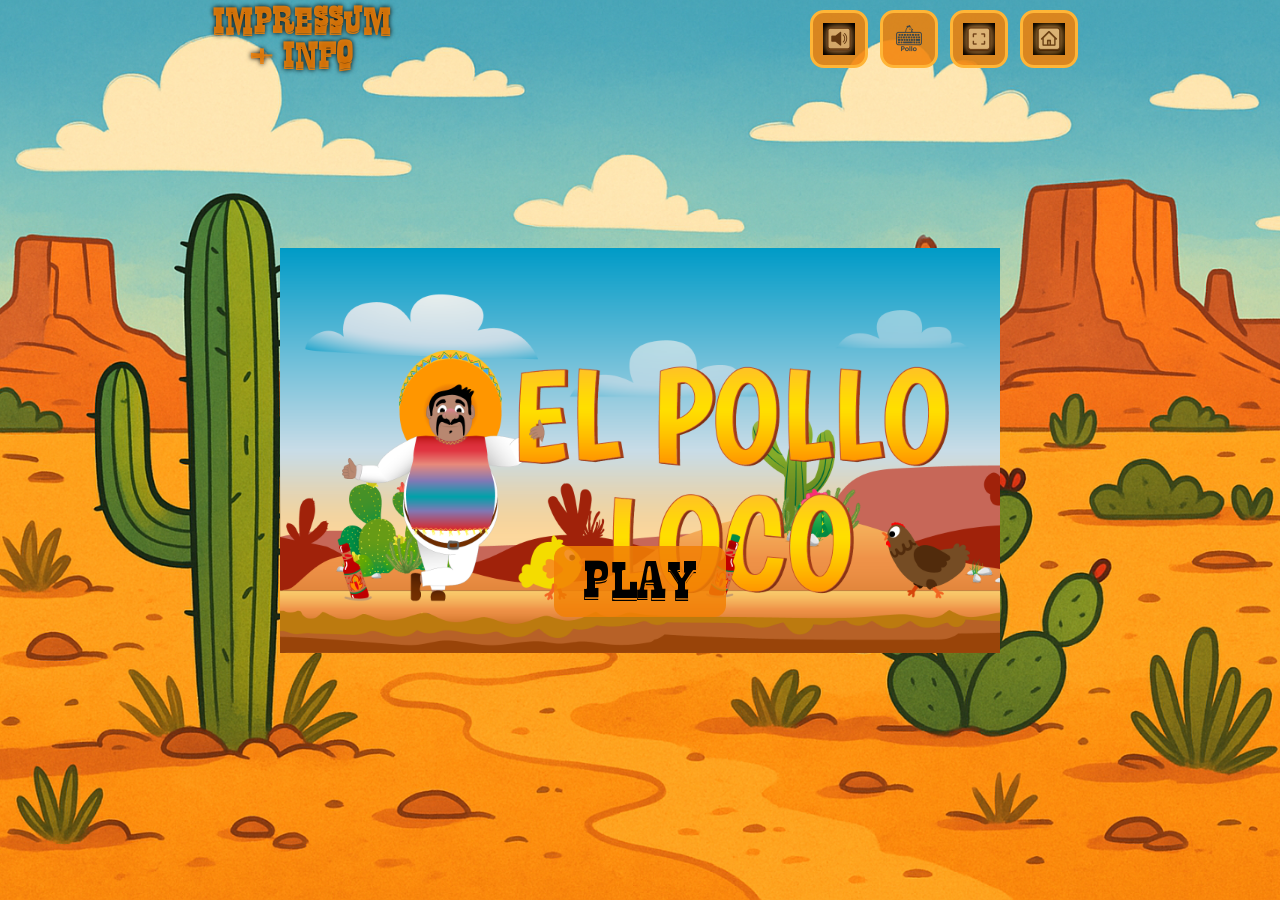
<file: index.html>
<!doctype html>
<html lang="de" translate="no">
  <head>
    <meta charset="UTF-8" />
    <meta http-equiv="X-UA-Compatible" content="IE=edge" />
    <meta name="viewport" content="width=device-width, initial-scale=1.0" />
    <title>El Pollo Loco</title>
    <link rel="icon" type="image/png" href="./img/favicon.png" />
    <link rel="stylesheet" href="./style.css?v=1.4" />
    <link rel="stylesheet" href="./styles/start-menue.css?v=1.3" />
    <link rel="stylesheet" href="./styles/cutscene.css?v=1.3" />
    <link rel="stylesheet" href="./styles/mediaqueries.css?v=1.4" />
  </head>

  <body>
    <div class="impressum-link">
      <a href="./html/impressum.html"
        ><span class="impressum-none">Impressum + Info</span></a
      >
      <div class="hud-top-right">
        <button
          id="hud-sound"
          onclick="toggleSound()"
          class="hud-btn"
          tabindex="-1"
          aria-label="Sound an oder aus"
        >
          <img id="sound-icon" src="img/volume_on.png" alt="" />
        </button>
        <button
          id="hud-keyboard"
          class="hud-btn"
          onclick="toggleKeyboardInfo()"
          aria-label="Tastaturbelegung anzeigen"
        >
          <img src="img/key_space.png" alt="" />
        </button>
        <button
          onclick="toggleFullscreen(document.documentElement)"
          class="hud-btn"
          aria-label="Vollbild an oder aus"
        >
          <img class="bigscreen-img" src="./img/bigscreen.png" alt="" />
        </button>

        <button
          onclick="backToStart()"
          class="hud-btn"
          aria-label="Zurück zum Menü"
        >
          <img class="bigscreen-img" src="./img/home.png" alt="" />
        </button>
      </div>
    </div>

    <div id="rotate-overlay">
      <div class="rotate-box">
        <img src="./img/rotate.png" width="200px" alt="" />
        <p>Bitte drehe dein Handy ins Querformat.</p>
      </div>
    </div>

    <div id="start-screen" class="start-screen d-none">
      <div id="startMenu" class="start-menu">
        <img
          src="img/9_intro_outro_screens/start/startscreen_1.png"
          id="startImage"
          class="start-image"
          alt="Startscreen"
        />
        <button onclick="startGame()" class="start-btn">PLAY</button>
      </div>
    </div>

    <div id="game-container">
      <div id="game-hud">
        <div id="keyboardInstructions" class="keyboard-info hidden">
          <div class="instruction-row">
            <img src="img/arrow_left.png" alt="" />
            <span>run left</span>
          </div>
          <div class="instruction-row">
            <img src="img/arrow_right.png" alt="" />
            <span>run right</span>
          </div>
          <div class="instruction-row">
            <img src="img/key_jump.png" alt="" />
            <span>jump</span>
          </div>
          <div class="instruction-row">
            <img src="img/key_d.png" alt="" />
            <span>throw bottle</span>
          </div>
          <div class="instruction-row">
            <img src="img/home.png" alt="" />
            <span>Go To Home</span>
          </div>
          <div class="instruction-row">
            <img src="img/bigscreen.png" alt="" />
            <span>Bigscreen</span>
          </div>
        </div>
        <div
          id="keyboardOverlay"
          class="hidden"
          onclick="toggleKeyboardInfo()"
        ></div>

        <div class="hud-bottom-left">
          <button class="hud-move-btn" id="btn-left" aria-label="Nach links">
            <img src="./img/arrow_left.png" alt="" />
          </button>

          <button class="hud-move-btn" id="btn-right" aria-label="Nach rechts">
            <img src="./img/arrow_right.png" alt="" />
          </button>
        </div>

        <div class="hud-bottom-right">
          <button class="hud-action-btn" id="btn-jump" aria-label="Springen">
            <img src="./img/pepejump.png" alt="" />
          </button>

          <button class="hud-action-btn" id="btn-throw" aria-label="Flasche werfen">
            <img src="./img/6_salsa_bottle/salsa_bottle.png" alt="" />
          </button>
        </div>
      </div>

      <div id="cutscene-container">
        <video id="victoryVideo">
          <source src="video/pepe_chicken.mp4" type="video/mp4" />
        </video>
      </div>

      <div id="videoEndMenu" class="cutscene-text d-none">
        <button onclick="resetGame()" class="btn-base">Restart</button>
        <button class="btn-base lose-btn" onclick="backToStart()">
          Back to Menu
        </button>
      </div>

      <div id="winText" class="cutscene-text cutscene-img">
        <img src="./img/You won, you lost/You Win A.png" alt="" />
      </div>

      <div id="laterText" class="cutscene-text">2 HOURS <br />LATER…</div>

      <div id="loseText" class="you-loose d-none">
        <img src="img/You won, you lost/You lost.png" alt="" />
        <button onclick="resetGame()" class="btn-base">Restart</button>
        <button class="btn-base lose-btn" onclick="backToStart()">
          Back to Menu
        </button>
      </div>

      <button
        onclick="toggleFullscreen(document.getElementById('canvas'))"
        class="d-none"
      >
        Fullscreen
      </button>

      <div id="fullscreen">
        <canvas id="canvas" width="720" height="480" class="d-none"></canvas>
      </div>
    </div>

    <script src="./models/drawable_object.class.js?v=1.2"></script>
    <script src="./models/movable_object.class.js?v=1.2"></script>
    <script src="./models/video.class.js?v=1.2"></script>
    <script src="./models/floating_text.class.js?v=1.2"></script>
    <script src="./models/character.class.js?v=1.2"></script>
    <script src="./models/chicken.class.js?v=1.2"></script>
    <script src="./models/cloud.class.js?v=1.2"></script>
    <script src="./models/status_bar.class.js?v=1.2"></script>
    <script src="./models/status_bar_bottle.class.js?v=1.2"></script>
    <script src="./models/status_bar_coins.class.js?v=1.2"></script>
    <script src="./models/coins.class.js?v=1.2"></script>
    <script src="./models/bottle.class.js?v=1.2"></script>
    <script src="./models/world.class.js?v=1.2"></script>
    <script src="./models/cutscene-text.class.js?v=1.2"></script>
    <script src="./models/background_object.class.js?v=1.2"></script>
    <script src="./models/keyboard.class.js?v=1.2"></script>
    <script src="./models/endboss.class.js?v=1.2"></script>
    <script src="./models/mini_chicken.class.js?v=1.2"></script>
    <script src="./models/platform.class.js?v=1.2"></script>
    <script src="./models/throwable_object.class.js?v=1.2"></script>
    <script src="./models/soundmanager.class.js?v=1.2"></script>
    <script src="./models/level.class.js?v=1.2"></script>
    <script src="./levels/level1.js?v=1.2"></script>
    <script src="./js/game.js?v=1.2"></script>
    <script src="./script.js?v=1.2"></script>
    <script src="./js/button.js?v=1.2"></script>
  </body>
</html>
</file>
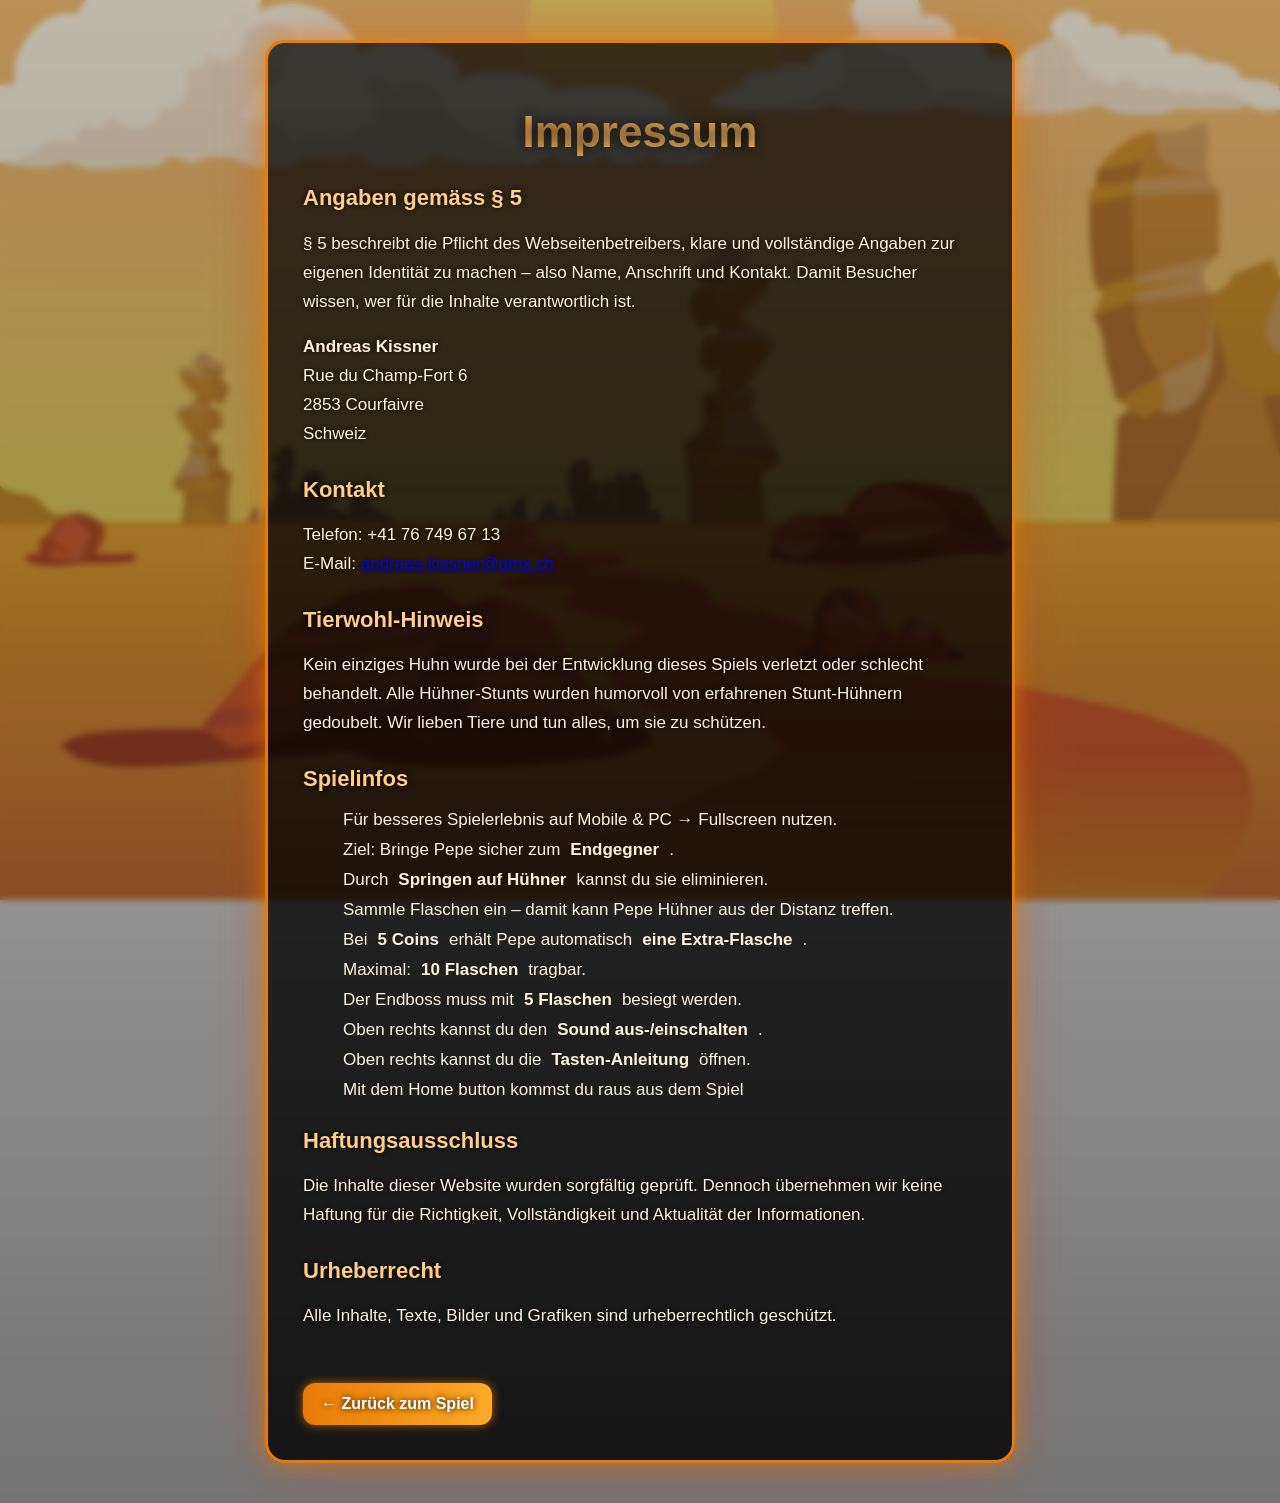
<file: html/impressum.html>
<!DOCTYPE html>
<html lang="de">

<head>
  <meta charset="UTF-8" />
  <meta name="viewport" content="width=device-width, initial-scale=1.0" />
  <title>Impressum – El Pollo Loco</title>
  <link rel="icon" type="image/png" href="../img/favicon.png" />
  <link rel="stylesheet" href="../styles/impressum.css" />
</head>

<body>
  <div class="imp-wrapper">
    <div class="imp-box">
      <h1>Impressum</h1>

      <h2>Angaben gemäss § 5</h2>
      <p>
        § 5 beschreibt die Pflicht des Webseitenbetreibers, klare und
        vollständige Angaben zur eigenen Identität zu machen – also Name,
        Anschrift und Kontakt. Damit Besucher wissen, wer für die Inhalte
        verantwortlich ist.
      </p>

      <p>
        <strong>Andreas Kissner</strong><br />
        Rue du Champ-Fort 6<br />
        2853 Courfaivre<br />
        Schweiz
      </p>

      <h2>Kontakt</h2>
      <p>
        Telefon: +41 76 749 67 13<br />
        E-Mail:
        <a href="mailto:andreas-kissner@gmx.ch">andreas-kissner@gmx.ch</a>
      </p>

      <h2>Tierwohl-Hinweis</h2>
      <p>
        Kein einziges Huhn wurde bei der Entwicklung dieses Spiels verletzt
        oder schlecht behandelt. Alle Hühner-Stunts wurden humorvoll von
        erfahrenen Stunt-Hühnern gedoubelt. Wir lieben Tiere und tun alles, um
        sie zu schützen.
      </p>

      <div class="game-info">
        <h2>Spielinfos</h2>

        <ul>
          <li>
            Für besseres Spielerlebnis auf Mobile & PC → Fullscreen nutzen.
          </li>

          <li>
            Ziel: Bringe Pepe sicher zum
            <strong>Endgegner</strong>.
          </li>

          <li>
            Durch <strong>Springen auf Hühner</strong> kannst
            du sie eliminieren.
          </li>

          <li>
            Sammle Flaschen ein – damit kann Pepe Hühner aus
            der Distanz treffen.
          </li>

          <li>
            Bei <strong>5 Coins</strong> erhält Pepe
            automatisch <strong>eine Extra-Flasche</strong>.
          </li>

          <li>
            Maximal: <strong>10 Flaschen</strong> tragbar.
          </li>

          <li>
            Der Endboss muss mit
            <strong>5 Flaschen</strong> besiegt werden.
          </li>

          <li>
            Oben rechts kannst du den
            <strong>Sound aus-/einschalten</strong>.
          </li>

          <li>
            Oben rechts kannst du die
            <strong>Tasten-Anleitung</strong> öffnen.
          </li>

          <li class="game-info-exit">
            Mit dem Home button kommst du raus aus dem Spiel
          </li>
        </ul>
      </div>

      <h2>Haftungsausschluss</h2>
      <p>
        Die Inhalte dieser Website wurden sorgfältig geprüft. Dennoch
        übernehmen wir keine Haftung für die Richtigkeit, Vollständigkeit und
        Aktualität der Informationen.
      </p>

      <h2>Urheberrecht</h2>
      <p>
        Alle Inhalte, Texte, Bilder und Grafiken sind urheberrechtlich
        geschützt.
      </p>

      <a href="../index.html" class="back-btn">← Zurück zum Spiel</a>
    </div>
  </div>
</body>

</html>
</file>
<file: style.css>
@font-face {
    font-family: mexican;
    src: url("fonts/mexican.ttf");
}

/* =================== FIX GEGEN SCROLLING =================== */
html,
body {
     background-color: #000;   /* oder die Grundfarbe vom Canvas */
 
    margin: 0;
    padding: 0;
    width: 100%;
    height: 100%;
    overflow: hidden;
    overscroll-behavior: none;
    touch-action: none;
}

body {
    display: flex;
    flex-direction: column;
    align-items: center;
    justify-content: center;
    background-image: url('img/background.png');
    background-repeat: no-repeat;
    background-size: cover;
    background-position: center center;
    font-family: 'mexican', Arial, Helvetica, sans-serif;
}

.btn-four{
    position: absolute;
}
.d-none {
    display: none;
}

#game-container {
    position: relative;
    width: 720px;
    max-width: 100vw;
}

canvas {
    display: block;
}

#game-hud {
    position: absolute;
    inset: 0;
    pointer-events: none;
    z-index: 200 !important;
}

.hud-top-left,
.hud-bottom-left,
.hud-bottom-right {
    pointer-events: none;
}

.hud-top-right,
.hud-top-right .hud-btn {
    pointer-events: auto;
}


.hud-top-left {
    position: absolute;
    top: 20px;
    left: 20px;
    display: flex;
    align-items: center;
    gap: 12px;
    pointer-events: auto;
}

.hud-icon {
    width: 48px;
    height: 48px;
    margin-right: 10px;
    image-rendering: pixelated;
}

.hud-top-right {
  /*   position: absolute; */
    top: 20px;
    right: 20px;
    display: flex;
    gap: 12px;
    pointer-events: auto;
}

.hud-btn {
    width: 58px;
    height: 58px;
    border-radius: 14px;
    background-color: rgba(243, 128, 5, 0.85);
    border: 3px solid rgb(255, 181, 55);
    display: flex;
    justify-content: center;
    align-items: center;
    cursor: pointer;
    pointer-events: auto;
    transition: transform 0.15s;
}
.hud-btn:hover {
    transform: scale(1.12);        /* etwas größer beim Hover */
    filter: brightness(1.15);      /* leicht leuchtender */
}



.hud-btn img {
    width: 32px;
    height: 32px;
}

.hud-btn:active {
    transform: scale(0.88);
}

.hud-bottom-left,
.hud-bottom-right {
    position: absolute;
    bottom: 30px;
    gap: 20px;
    pointer-events: auto;
    display: none;
}

.hud-bottom-left {
    left: 30px;
}

.hud-bottom-right {
    right: 30px;
}

.hud-move-btn,
.hud-action-btn {
    width: 60px;
    height: 60px;
    border-radius: 50%;
    background-color: rgba(243, 128, 5, 0.85);
    border: 3px solid rgb(255, 181, 55);
    display: flex;
    justify-content: center;
    align-items: center;
    cursor: pointer;
    transition: transform 0.15s;
    pointer-events: auto;
}


.hud-move-btn:active,
.hud-action-btn:active {
    transform: scale(0.85);
}

.hud-move-btn img,
.hud-action-btn img {
    width: 40px;
    height: 40px;
    object-fit: contain;
    pointer-events: none;
}

#rotate-overlay {
    position: fixed;
    inset: 0;
    background: rgba(0, 0, 0, 0.9);
    display: none;
    align-items: center;
    justify-content: center;
    text-align: center;
    color: #fff;
    padding: 20px;
    z-index: 200000;
    pointer-events: auto;
}

.rotate-box {
    max-width: 320px;
    border-radius: 16px;
    padding: 20px 24px;
    background: rgba(30, 30, 30, 0.95);
    border: 3px solid rgb(255, 181, 55);
    box-shadow: 0 0 20px rgba(0, 0, 0, 0.8);
}

.rotate-box p {
    margin: 0;
    font-size: 16px;
    line-height: 2.2;
    color: rgb(255, 181, 55);
}

.impressum-link {
    position: fixed;
    top: 5px;
    left: 50%;
    width: 100%;
    transform: translateX(-50%);
    min-width: 404px;
    padding: 0 30px;
    display: flex;
    gap: 5px;
    z-index: 9999;
    align-items: center;
    justify-content: space-around;
}

.impressum-link a {
    display: flex;
    justify-content: center;
    align-items: center;
    text-align: center;
    width: 200px;
    color: rgba(243, 128, 5, 0.85);
    text-decoration: none;
    font-weight: bold;
    text-shadow: 0 0 5px black;
    transition: all 0.25s ease;
}

.impressum-link a:hover {
    color: rgb(230, 91, 4);
    transform: scale(1.08);
}

.bigscreen-img{
    width: 32px;
}
</file>
<file: styles/start-menue.css>
.start-screen {
    position: absolute;
    top: 0;
    left: 0;
    width: 100%;
    height: 100%;
    display: flex;
    align-items: center;
    justify-content: center;
    background-size: cover;
    background-position: center;
    z-index: 100;
    pointer-events: none;
}

.start-screen button {
    pointer-events: auto;
}

.start-screen.hidden {
    display: none !important;
}

.start-menu {
    position: relative;
    width: 100%;
    max-width: 720px;
    aspect-ratio: 720 / 480;
}

.start-image {
    width: 100%;
    height: 100%;
    object-fit: contain;
    display: block;
}

.start-btn {
    position: absolute;
    top: 70%;
    width: 100%;
    left: 50%;
    width: 172px;
    height: 71px;
    transform: translateX(-50%);
    background-color: rgba(243, 128, 5, 0.85);
    border-radius: 12px;
    font-size: 24px;
    font-family: mexican;
    border: none;
    cursor: pointer;
    transition: 0.2s;
}

.start-btn:hover {
    transform: translateX(-50%) scale(1.06);
}

.settings-menu {
    position: absolute;
    top: calc(35% - 240px + 25px);
    left: 50%;
    transform: translateX(-50%);
    display: flex;
    flex-direction: row;
    gap: 15px;
}

.settings-btn {
    width: 60px;
    height: 60px;
    background-color: (243, 128, 5, 0.85);
    border-radius: 12px;
    display: flex;
    justify-content: center;
    align-items: center;
    cursor: pointer;
}

.settings-btn img {
    width: 32px;
    height: 32px;
}

.settings-btn:hover {
    transform: scale(1.07);
}

button {
    position: relative;
    background: rgb(242, 175, 5);
    padding: 5px 20px;
    border: none;
    border-radius: 25px;
}

button:hover {
    background-color: rgb(231, 134, 7);
}

.keyboard-info {
    position: fixed;
    top: 58%;
    left: 50%;
    transform: translate(-50%, -60%);
    background-color: rgba(0, 0, 0, 0.7);
    padding: 5px 16px;
    border-radius: 15px;
    color: rgb(235, 111, 3);
    font-size: 18px;
    text-align: left;
    backdrop-filter: blur(6px);
    z-index: 999999999999;     /* 🔥 ganz oben */
    transition: opacity .25s ease, transform .25s ease;
    opacity: 0;
}

.keyboard-info:not(.hidden) {
    opacity: 1;
    transform: translate(-50%, -50%);
}

#keyboardOverlay {
    position: fixed;
    inset: 0;
    background: rgba(0,0,0,0.45);
    backdrop-filter: blur(4px);
    z-index: 99998;  
    pointer-events: auto;
    transition: opacity .25s ease;
    opacity: 0;
}
#keyboardOverlay:not(.hidden) {
    opacity: 1;
}

.instruction-row {
    display: flex;
    align-items: center;
    gap: 14px;
    margin-bottom: 10px;
    font-size: 16px;
}

.instruction-row img {
    width: 38px;
    height: 38px;
}

.start-menu .settings-menu {
    display: none !important;
}
</file>
<file: styles/cutscene.css>
#cutscene-container {
    position: fixed;
    top: 0;
    left: 0;
    width: 100vw;
    height: 100vh;
    display: flex;
    justify-content: center;
    align-items: center;
    background: black;
    z-index: 999999;
    opacity: 0;
    pointer-events: none;
    transition: opacity 1s ease;
}

#cutscene-container video {
    width: 90vw;
    max-width: 900px;
    border-radius: 20px;
    box-shadow: 0 0 40px black;
}

.cutscene-text {
    position: fixed;
    top: 50%;
    left: 50%;
    transform: translate(-50%, -50%);
    text-align: center;
    width: max-content;
    max-width: 90%;
    font-size: 38px;
    font-family: 'mexican';
    color: rgb(230, 188, 4);
    text-shadow: 2px 2px 10px black;
    opacity: 0;
    display: none;
    transition: opacity 1.5s ease;
    z-index: 99999999;
}

.cutscene-img img {
    width: 70vw;
    max-width: 600px;
}

#loseText {
    position: fixed;
    top: 0;
    left: 0;
    width: 100vw;
    height: 100vh;
    display: none;
    flex-direction: column;
    justify-content: center;
    align-items: center;
    z-index: 999999999;
    pointer-events: auto;
}

#loseText img {
    width: 70vw;
    max-width: 600px;
}

.hidden {
    display: none !important;
}

.fade-in {
    opacity: 0;
    animation: fadeIn 1.2s forwards;
}

@keyframes fadeIn {
    from {
        opacity: 0;
    }

    to {
        opacity: 1;
    }
}

.btn-base {
    margin-top: 8px;
    padding: 0px 10px;
    font-size: 18px;
    font-family: 'mexican';
    color: rgb(10, 10, 10);
    background: #ffc100;
    border: none;
    border-radius: 10px;
    cursor: pointer;
    transition: 0.2s;
    box-shadow: 0 0 15px black;
}

.btn-base:hover {
    background: rgb(230, 188, 4);
    transform: scale(1.05);
    box-shadow: 0 0 25px black;
}

.btn-base:active {
    transform: scale(0.95);
}

#videoEndMenu {
    position: fixed;
    top: 50%;
    left: 50%;
    transform: translate(-50%, -50%);
    display: none;
    opacity: 1 !important;
    z-index: 999999999;
    pointer-events: auto;
    flex-direction: column;
    justify-content: center;
    align-items: center;
}
</file>
<file: styles/mediaqueries.css>
/* =====================MEDIAQUERIES STYLE.CSS======================== */

@media only screen and (max-width: 760px) {
    canvas {
        width: 100%;
    }

    .impressum-link a {
        font-size: 16px;
    }
}

@media (max-width: 1200px) {
    canvas {
        border: none;
    }
}


@media (max-width: 760px) {

    .hud-move-btn,
    .hud-action-btn {
        width: 55px;
        height: 55px;
    }

    .hud-bottom-left {
        left: 20px;
        bottom: 60px;
    }

    .hud-bottom-right {
        right: 20px;
        bottom: 60px;
    }
}

@media (min-width: 480px) and (max-width: 760px) and (hover: none) and (pointer: coarse) {

    .game-started .hud-bottom-left,
    .game-started .hud-bottom-right {
        display: flex;
    }
}


@media only screen and (max-width: 480px) and (orientation: portrait) {
    #rotate-overlay {
        display: flex;
    }

    #fullscreen,
    #start-screen,
    #game-hud {
        pointer-events: none;
        filter: blur(3px);
    }
}

@media (min-width: 480px) and (max-width: 1400px)  {

    html,
    body {
        margin: 0;
        padding: 0;
        height: 100%;
    }

    #game-container {
        width: 100vw;
        height: 100vh;
    }

    #fullscreen {
        width: 100%;
        height: 100%;
    }

    canvas {
        width: 100%;
        height: 100%;
    }

    .game-started .hud-bottom-left,
    .game-started .hud-bottom-right {
        display: flex;
        flex-direction: column;
    }
}


@media (max-width: 780px) {
    .impressum-link {
        font-size: 12px;
    }
}

/* ===========MEDIAQUERIES CUTSCENE.CSS====================== */

@media (max-width: 600px) {
    #cutscene-container video {
        width: 98vw;
        border-radius: 10px;
    }
}

@media (max-width: 600px) {
    .cutscene-text {
        font-size: 26px;
        color: orangered;
    }

    .cutscene-img img {
        width: 90vw;
    }
}

/* ============MEDIAQUERIES START-MEUE.CSS======================= */

@media (max-width: 480px) {
    .start-btn {
        font-size: 20px;
        padding: 10px 22px;
        bottom: 10%;
    }

    .settings-btn {
        width: 50px;
        height: 50px;
    }

    .keyboard-info {
        font-size: 16px;
        padding: 18px 20px;
    }

    .instruction-row img {
        width: 30px;
        height: 30px;
    }
}
</file>
<file: styles/impressum.css>
html,
body {
  margin: 0;
  padding: 0;
  overflow-x: hidden;
}

* {
  box-sizing: border-box;
}

.hidden {
  display: none !important;
}

body {
  font-family: 'Trebuchet MS', sans-serif;
  background-image: url('../img/background.svg');
  background-size: cover;
  background-position: center;
  background-attachment: fixed;
  color: #fff3dd;
  min-height: 100vh;
}

.imp-wrapper {
  width: 100%;
  min-height: 100vh;
  background: linear-gradient(rgba(0, 0, 0, 0.25),
      rgba(0, 0, 0, 0.55));
  backdrop-filter: blur(3px);
  display: flex;
  justify-content: center;
  align-items: center;
  padding: 40px 20px;
}

.imp-box {
  background: rgba(0, 0, 0, 0.6);
  border: 3px solid rgba(243, 128, 5, 0.95);
  border-radius: 20px;
  max-width: 750px;
  width: 95%;
  padding: 35px;
  box-shadow:
    0 0 25px rgba(243, 128, 5, 0.6),
    0 0 60px rgba(200, 70, 0, 0.3);

  backdrop-filter: blur(2px);
}

.imp-box h1 {
  text-align: center;
  font-size: 44px;
  margin-bottom: 25px;
  background: linear-gradient(90deg, #ffa64d, #ffcf76);
  -webkit-background-clip: text;
  -webkit-text-fill-color: transparent;
  text-shadow: 0 0 15px rgba(0, 0, 0, 0.9);
  background-clip: text;
  -webkit-background-clip: text;
  -webkit-text-fill-color: transparent;
}



.imp-box h2 {
  margin-top: 28px;
  color: #ffcc89;
  text-shadow: 0 0 6px black;
  font-size: 22px;
}

.imp-box p {
  line-height: 1.7;
  font-size: 17px;
  text-shadow: 0 0 6px black;
  color: #fff1db;
}

.back-btn {
  display: inline-block;
  margin-top: 35px;
  padding: 12px 18px;
  background: linear-gradient(90deg, rgba(243, 128, 5, 0.95), rgba(255, 170, 40, 1));
  color: white;
  text-decoration: none;
  border-radius: 12px;
  font-weight: bold;
  transition: 0.25s ease;
  text-shadow: 0 0 6px black;
  box-shadow: 0 0 10px rgba(243, 128, 5, 0.7);
}

.back-btn:hover {
  transform: scale(1.08);
  box-shadow:
    0 0 18px rgba(255, 140, 0, 1),
    0 0 35px rgba(255, 180, 0, 0.8);
}

.game-info li {
  margin: 10px 0;
  font-size: 17px;
  display: flex;
  flex-wrap: wrap;
  align-items: center;
  gap: 10px;
}
</file>
